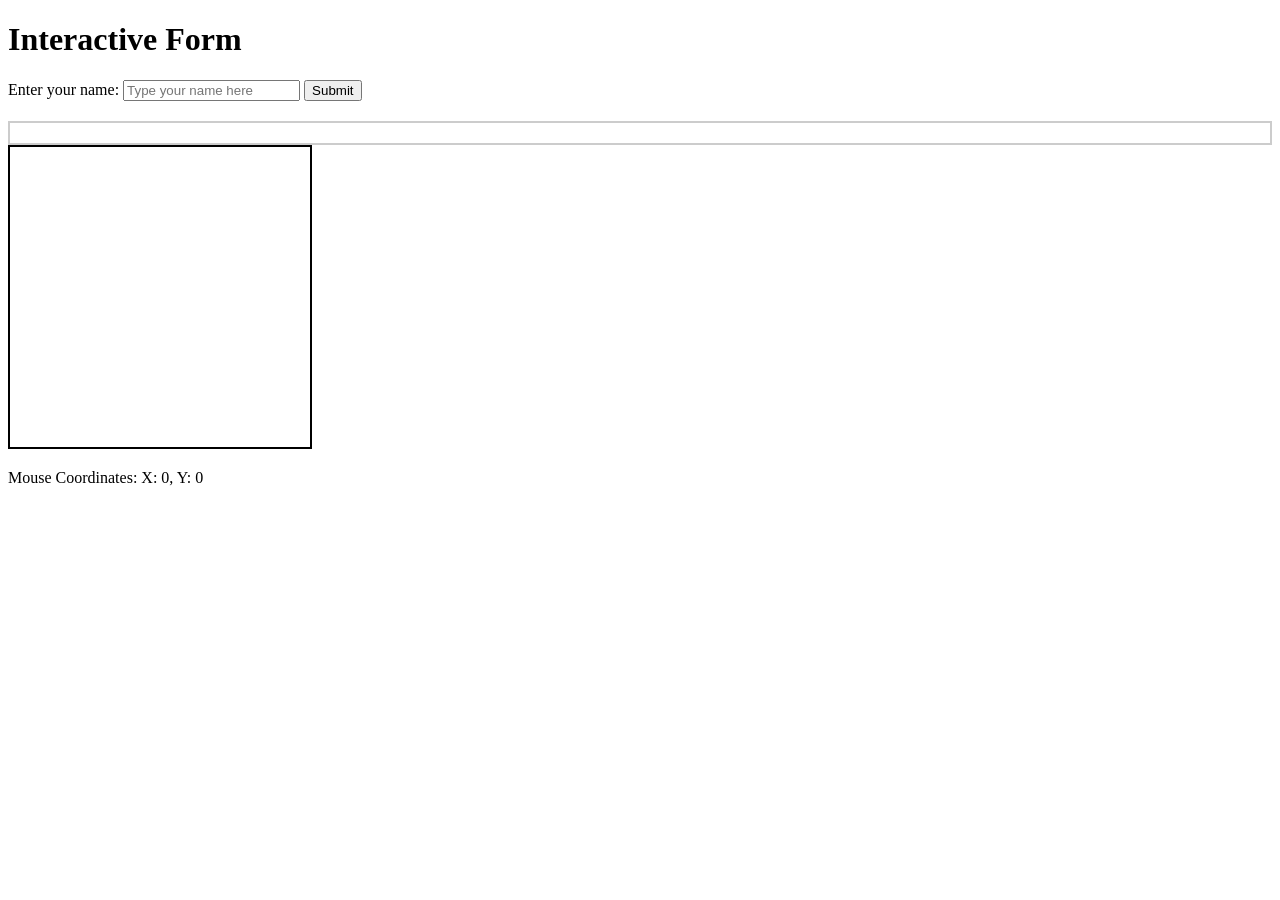
<file: Events Challenge/index.html>
<!DOCTYPE html>

<html lang="en">
  <head>
    <meta charset="UTF-8" />

    <meta name="viewport" content="width=device-width, initial-scale=1.0" />

    <title>Interactive Form Challenge</title>

    <style>
      #mouseTracker {
        width: 300px;

        height: 300px;

        border: 2px solid black;

        margin-bottom: 20px;
      }

      #outputDiv {
        margin-top: 20px;

        padding: 10px;

        border: 2px solid #ccc;
      }
    </style>
  </head>

  <body>
    <h1>Interactive Form</h1>

    <label for="nameInput">Enter your name:</label>

    <input type="text" id="nameInput" placeholder="Type your name here" />

    <button id="submitButton">Submit</button>

    <div id="outputDiv"></div>

    <div id="mouseTracker"></div>

    <div id="coordinates">Mouse Coordinates: X: 0, Y: 0</div>

    <script src="main.js"></script>
  </body>
</html>
</file>
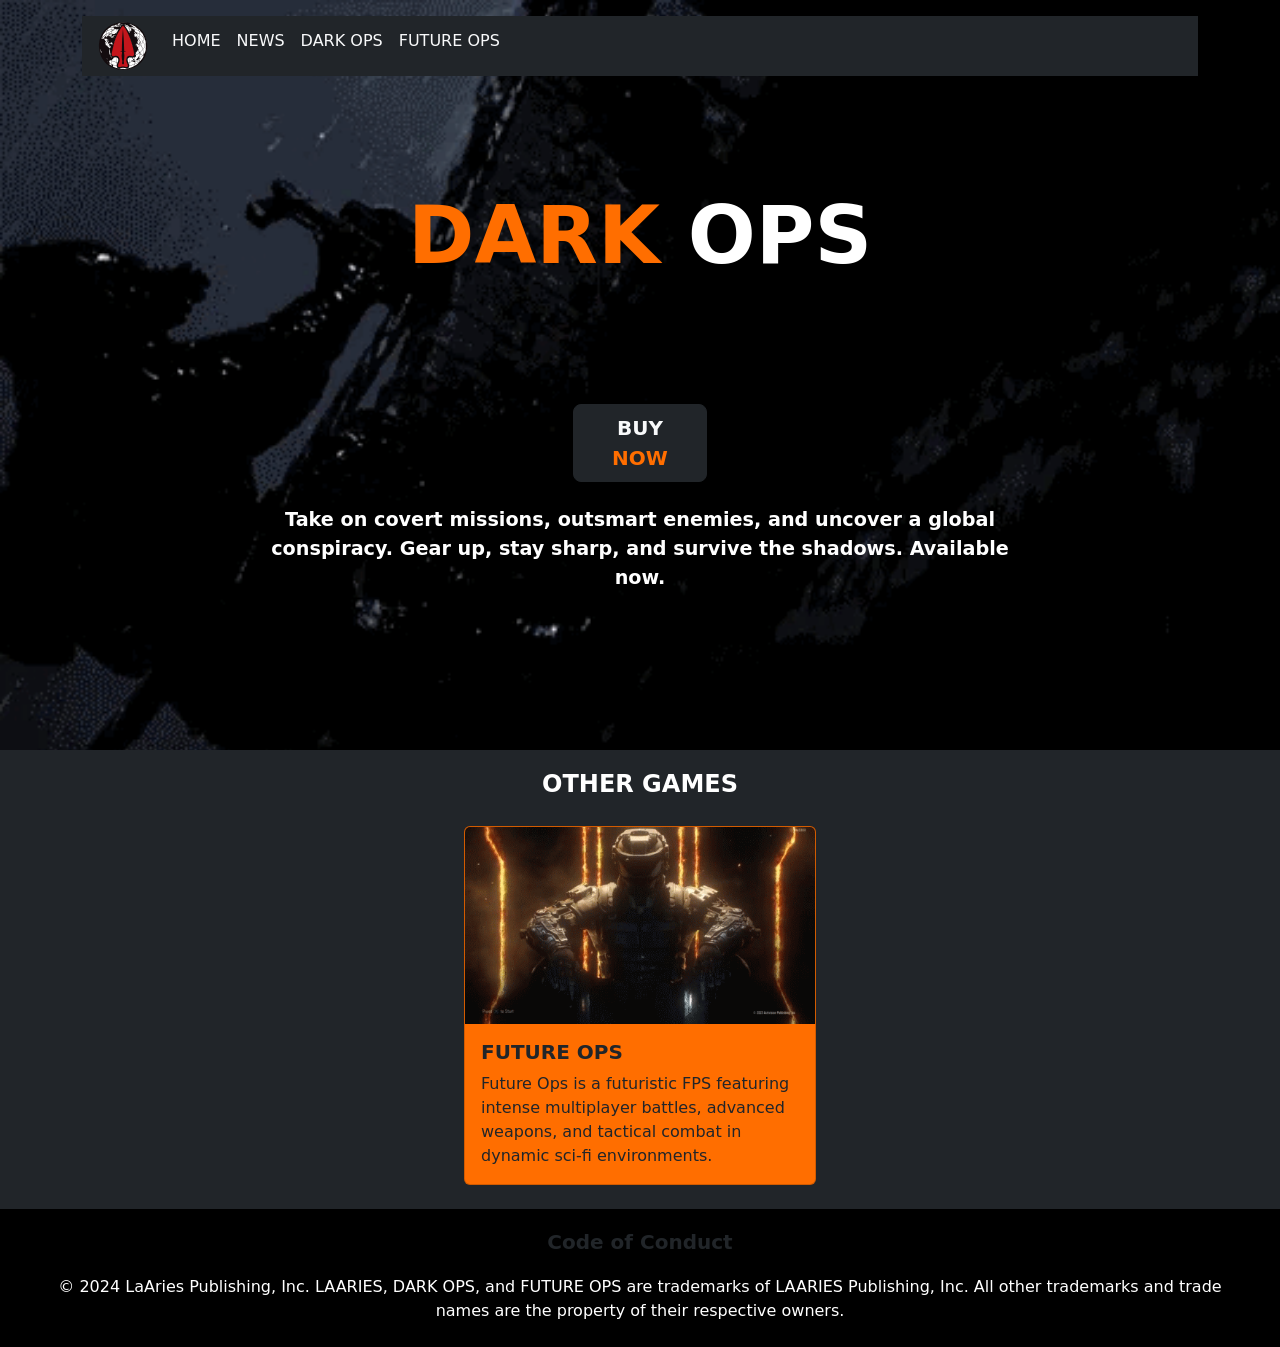
<file: Final Project/index.html>
<!DOCTYPE html>
<html lang="en">
  <head>
    <meta charset="utf-8" />
    <meta name="viewport" content="width=device-width, initial-scale=1" />
    <title>Dark Ops</title>
    <link
      href="https://cdn.jsdelivr.net/npm/bootstrap@5.3.3/dist/css/bootstrap.min.css"
      rel="stylesheet"
      integrity="sha384-QWTKZyjpPEjISv5WaRU9OFeRpok6YctnYmDr5pNlyT2bRjXh0JMhjY6hW+ALEwIH"
      crossorigin="anonymous"
    />
    <link rel="stylesheet" href="styles.css" />
  </head>

  <body class="text-bg-dark">
    <div id="body-container" class="text-bg-dark m-0 p-0">
      <!--BG IMG WITH TEXT AND BUY BUTTON-->
      <div
        class="mx-auto"
        id="img-container"
        style="
          background-image: url(./images/MainPageGif.gif);
          width: 100%;
          height: 750px;
          margin: auto;
          background-repeat: no-repeat;
          background-size: cover;
        "
      >
        <!--NAV CONTAINER WITH DROPDOWN MENU-->
        <div class="container pt-3" id="nav-container">
          <nav
            class="navbar navbar-expand-lg bg-dark py-0"
            data-bs-theme="dark"
          >
            <div class="container-fluid my-0 py-0 ps-3">
              <a class="navbar-brand" href="index.html">
                <img src="./images/DarkOpsLogo.svg" alt="DARK OPS" width="50" />
              </a>
              <button
                class="navbar-toggler"
                type="button"
                data-bs-toggle="collapse"
                data-bs-target="#navbarNav"
                aria-controls="navbarNav"
                aria-expanded="false"
                aria-label="Toggle navigation"
              >
                <span class="navbar-toggler-icon"></span>
              </button>
              <div class="collapse navbar-collapse" id="navbarNav">
                <ul class="navbar-nav">
                  <li class="nav-item">
                    <a class="nav-link link-light" aria-current="page" href="#"
                      >HOME</a
                    >
                  </li>
                  <li class="nav-item">
                    <a class="nav-link link-light" href="news.html">NEWS</a>
                  </li>
                  <li class="nav-item">
                    <a class="nav-link link-light" href="DarkOps.html">DARK OPS</a>
                  </li>
                  <li class="nav-item">
                    <a class="nav-link link-light" href="futureOps.html">FUTURE OPS</a>
                  </li>
                </ul>
              </div>
            </div>
          </nav>
        </div>
        <!--TEXT AND BUTTON IN GIF AREA-->
        <div
          class="mx-auto text-center fw-bold"
          style="margin-top: 100px; margin-bottom: 100px; font-size: 5em"
        >
          <span style="color: rgb(255, 110, 0)">DARK</span> OPS
        </div>
        <div
          id="buy-btn-div"
          class="mx-auto p-2 mt-5"
          style="width: 150px; height: 150px"
        >
          <a href="DarkOps.html" class="btn btn-dark btn-lg fw-bold" role="button"id="buy-btn">
            <span class="text-light">BUY </span><span style="color: rgb(255, 110, 0)">NOW</span>
          </a>     
        </div>
        <div class="mx-auto pb-1 fw-semibold" style="width:60%; margin-top: -40px; font-size: 1.2em; text-align:center;">
          Take on covert missions, outsmart enemies, and uncover a global 
          conspiracy. Gear up, stay sharp, and survive the shadows. Available now.
        </div>
      </div>

      <div class="text-center mt-3 fw-bold" style="font-size:x-large;">OTHER GAMES</div>
      <!--CARD WITH OTHER GAME-->
      <div class="card my-4 mx-auto" style="width: 22rem; background-color:rgb(255, 110, 0) ">
        <a href="futureOps.html" class="text-color-dark" id="future-ops-links">
        
          <img src="./images/FutureOpsGif.gif" class="card-img-top" alt="Future Ops" />
          <div class="card-body ">
            <h5 class="card-title text-color-dark fw-bold">FUTURE OPS</h5>
            <p class="card-text" >
              Future Ops is a futuristic FPS featuring intense multiplayer battles, 
              advanced weapons, and tactical combat in dynamic sci-fi environments.
            </p>
      </a>
          </div>
        </div>
        <footer class="bg-black">
          <div class="py-3 text-center "><a href="codeOfConduct.html" class="badge badge-pill badge-secondary fs-5">Code of Conduct</a></div>
          <div class="text-center mx-5 pb-4">© 2024 LaAries Publishing, Inc. LAARIES, DARK OPS, and FUTURE OPS 
            are trademarks of LAARIES Publishing, Inc. All other trademarks and trade 
            names are the property of their respective owners.</div>
        </footer>     
    </div>
    <script
      src="https://cdn.jsdelivr.net/npm/bootstrap@5.3.3/dist/js/bootstrap.bundle.min.js"
      integrity="sha384-YvpcrYf0tY3lHB60NNkmXc5s9fDVZLESaAA55NDzOxhy9GkcIdslK1eN7N6jIeHz"
      crossorigin="anonymous"
    ></script>
  </body>
</html>
</file>
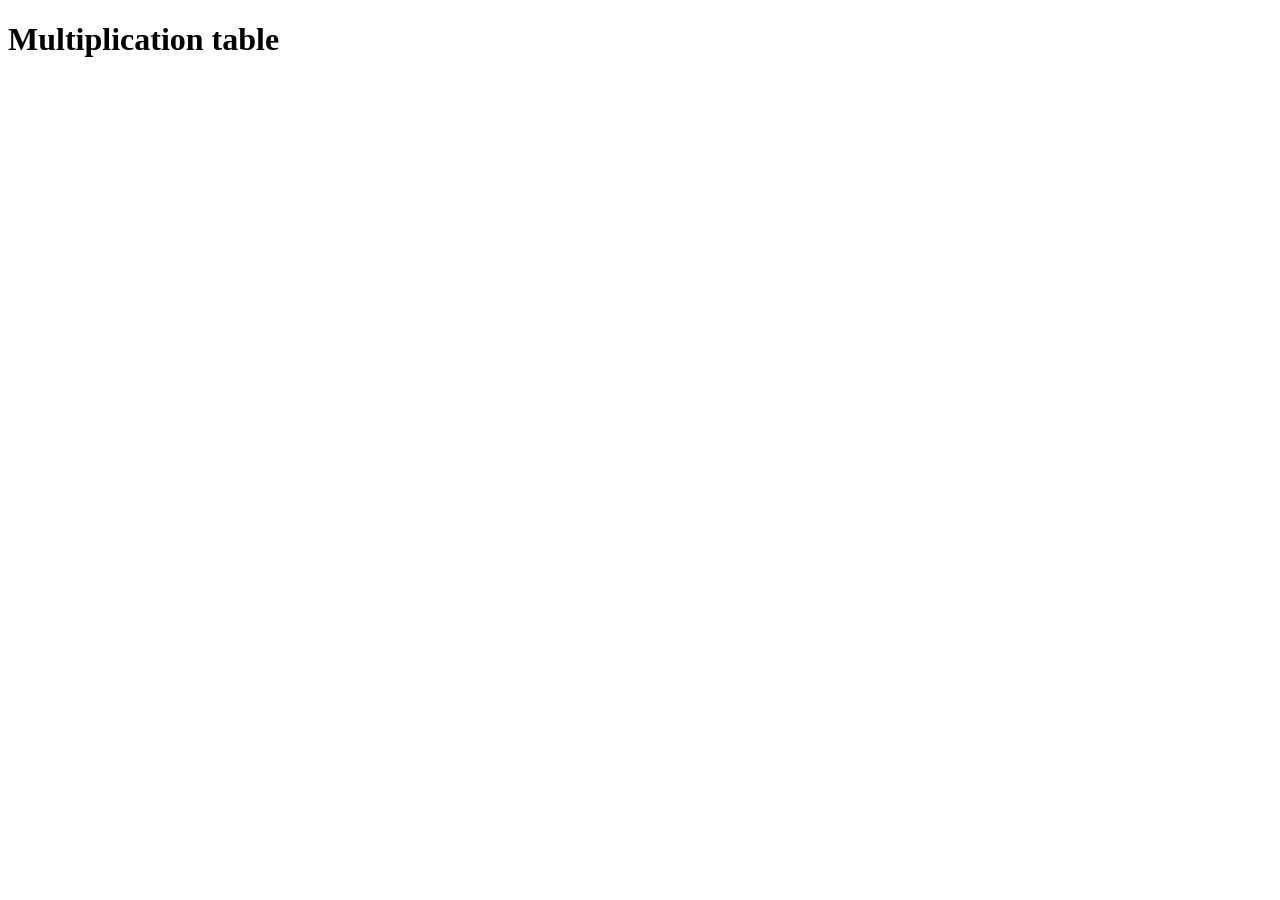
<file: Assignment 3/Multiplication Table/index.html>
<!DOCTYPE html>
<html lang="en">
  <head>
    <meta charset="UTF-8" />
    <meta name="viewport" content="width=device-width, initial-scale=1.0" />
    <title>Multiplication table</title>
  </head>
  <body>
    <h1>Multiplication table</h1>

    <script src="script.js"></script>
  </body>
</html>
</file>
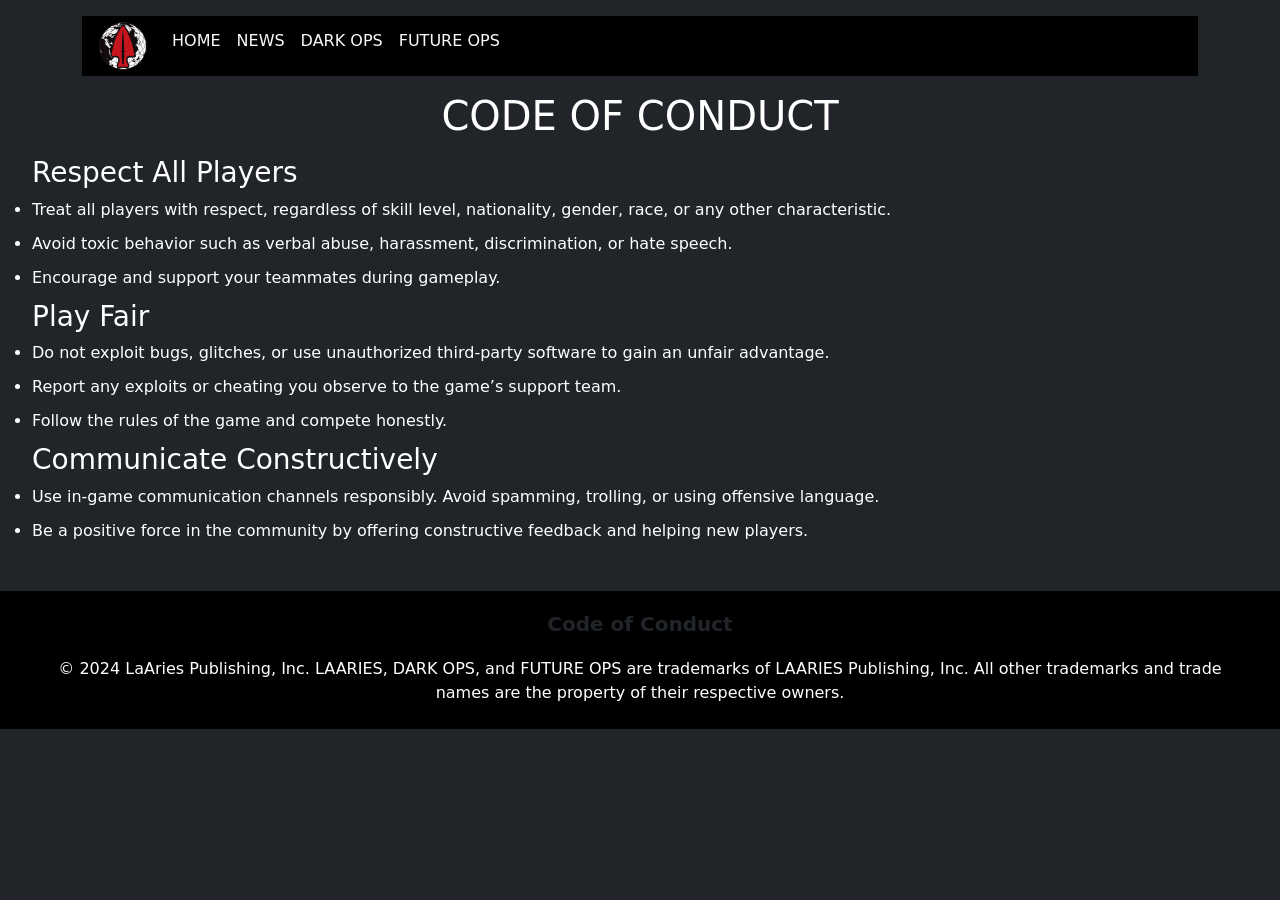
<file: Final Project/codeOfConduct.html>
<!DOCTYPE html>
<html lang="en">
  <head>
    <meta charset="utf-8" />
    <meta name="viewport" content="width=device-width, initial-scale=1" />
    <title>Code of Conduct</title>
    <link
      href="https://cdn.jsdelivr.net/npm/bootstrap@5.3.3/dist/css/bootstrap.min.css"
      rel="stylesheet"
      integrity="sha384-QWTKZyjpPEjISv5WaRU9OFeRpok6YctnYmDr5pNlyT2bRjXh0JMhjY6hW+ALEwIH"
      crossorigin="anonymous"
    />
    <link rel="stylesheet" href="styles.css" />
  </head>
</html>

<body class="text-bg-dark">
  <div id="body-container" class="text-bg-dark m-0 p-0">
    <div class="container pt-3" id="nav-container">
      <nav class="navbar navbar-expand-lg bg-black py-0" data-bs-theme="black">
        <div class="container-fluid my-0 py-0 ps-3">
          <a class="navbar-brand" href="index.html">
            <img src="./images/DarkOpsLogo.svg" alt="DARK OPS" width="50" />
          </a>
          <button
            class="navbar-toggler"
            type="button"
            data-bs-toggle="collapse"
            data-bs-target="#navbarNav"
            aria-controls="navbarNav"
            aria-expanded="false"
            aria-label="Toggle navigation"
          >
            <span class="navbar-toggler-icon"></span>
          </button>
          <div class="collapse navbar-collapse" id="navbarNav">
            <ul class="navbar-nav">
              <li class="nav-item">
                <a
                  class="nav-link link-light"
                  aria-current="page"
                  href="index.html"
                  >HOME</a
                >
              </li>
              <li class="nav-item">
                <a class="nav-link link-light" href="news.html">NEWS</a>
              </li>
              <li class="nav-item">
                <a class="nav-link link-light" href="DarkOps.html">DARK OPS</a>
              </li>
              <li class="nav-item">
                <a class="nav-link link-light" href="futureOps.html"
                  >FUTURE OPS</a
                >
              </li>
            </ul>
          </div>
        </div>
      </nav>
    </div>

    <!--CODE OF CONDUCT -->
    <div class="my-3 mx-auto" style="width: fit-content">
      <h1>CODE OF CONDUCT</h1>
    </div>
    <ul class="mb-5">
      <div><h3>Respect All Players</h3></div>
      <li>
        Treat all players with respect, regardless of skill level, nationality,
        gender, race, or any other characteristic.
      </li>
      <li>
        Avoid toxic behavior such as verbal abuse, harassment, discrimination,
        or hate speech.
      </li>
      <li>Encourage and support your teammates during gameplay.</li>
      <div><h3>Play Fair</h3></div>
      <li>
        Do not exploit bugs, glitches, or use unauthorized third-party software
        to gain an unfair advantage.
      </li>
      <li>
        Report any exploits or cheating you observe to the game’s support team.
      </li>
      <li>Follow the rules of the game and compete honestly.</li>
      <div><h3>Communicate Constructively</h3></div>
      <li>
        Use in-game communication channels responsibly. Avoid spamming,
        trolling, or using offensive language.
      </li>
      <li>
        Be a positive force in the community by offering constructive feedback
        and helping new players.
      </li>
    </ul>
    <footer class="bg-black">
      <div class="py-3 text-center">
        <a
          href="codeOfConduct.html"
          class="badge badge-pill badge-secondary fs-5"
          >Code of Conduct</a
        >
      </div>
      <div class="text-center mx-5 pb-4">
        © 2024 LaAries Publishing, Inc. LAARIES, DARK OPS, and FUTURE OPS are
        trademarks of LAARIES Publishing, Inc. All other trademarks and trade
        names are the property of their respective owners.
      </div>
    </footer>
  </div>
  <script
    src="https://cdn.jsdelivr.net/npm/bootstrap@5.3.3/dist/js/bootstrap.bundle.min.js"
    integrity="sha384-YvpcrYf0tY3lHB60NNkmXc5s9fDVZLESaAA55NDzOxhy9GkcIdslK1eN7N6jIeHz"
    crossorigin="anonymous"
  ></script>
</body>
</file>
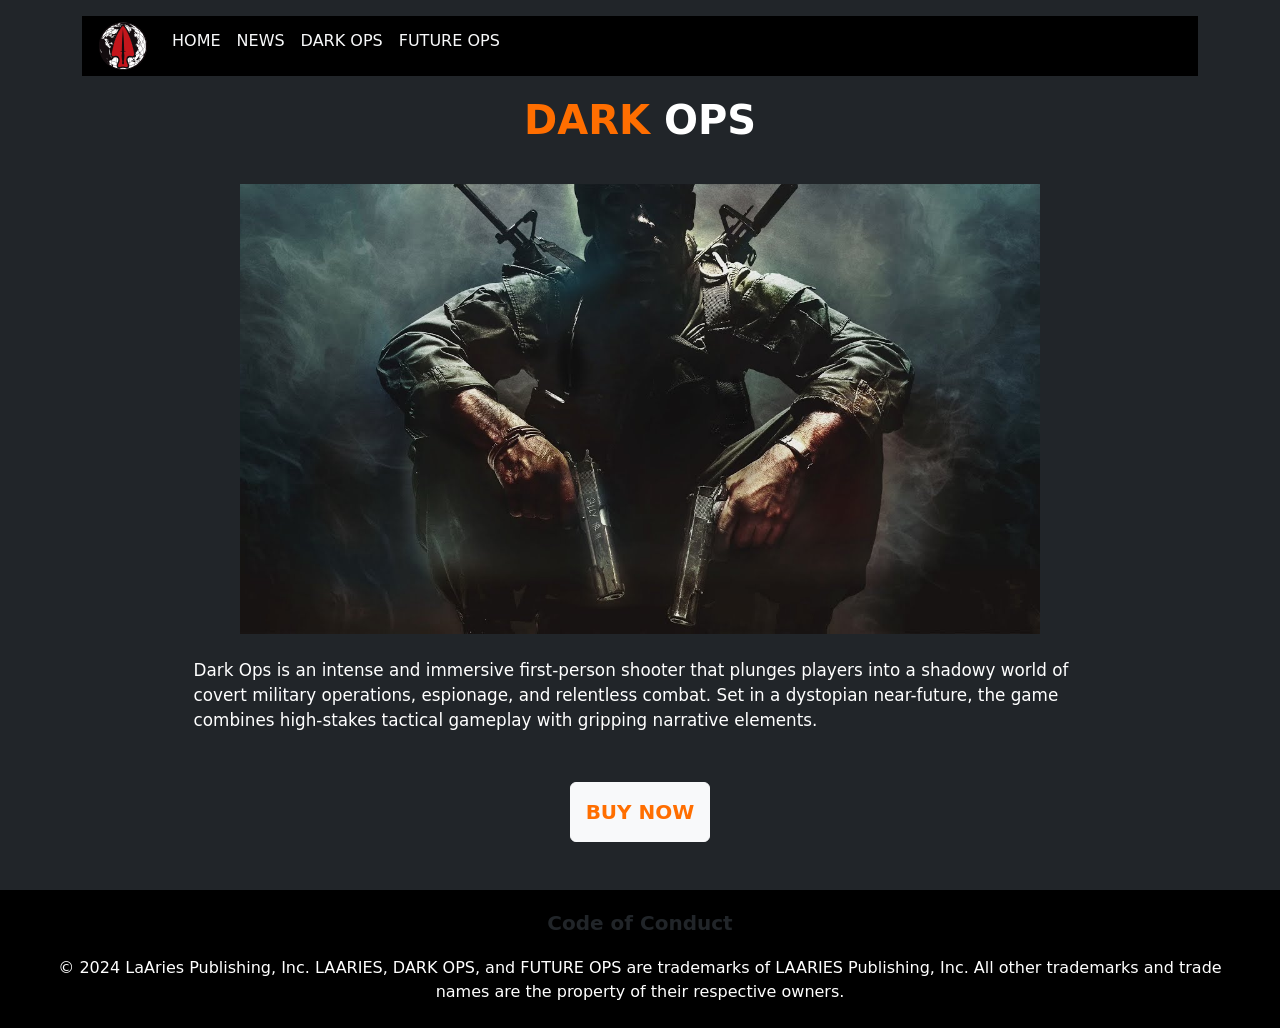
<file: Final Project/DarkOps.html>
<!DOCTYPE html>
<html lang="en">
  <head>
    <meta charset="utf-8" />
    <meta name="viewport" content="width=device-width, initial-scale=1" />
    <title>Dark Ops</title>
    <link
      href="https://cdn.jsdelivr.net/npm/bootstrap@5.3.3/dist/css/bootstrap.min.css"
      rel="stylesheet"
      integrity="sha384-QWTKZyjpPEjISv5WaRU9OFeRpok6YctnYmDr5pNlyT2bRjXh0JMhjY6hW+ALEwIH"
      crossorigin="anonymous"
    />
    <link rel="stylesheet" href="styles.css" />
  </head>
  <body class="text-bg-dark">
    <div id="body-container" class="m-0 p-0">
      <!--NAV CONTAINER WITH DROPDOWN MENU-->
      <div class="container pt-3" id="nav-container">
        <nav
          class="navbar navbar-expand-lg bg-black py-0"
          data-bs-theme="black"
        >
          <div class="container-fluid my-0 py-0 ps-3">
            <a class="navbar-brand" href="index.html">
              <img src="./images/DarkOpsLogo.svg" alt="DARK OPS" width="50" />
            </a>
            <button
              class="navbar-toggler"
              type="button"
              data-bs-toggle="collapse"
              data-bs-target="#navbarNav"
              aria-controls="navbarNav"
              aria-expanded="false"
              aria-label="Toggle navigation"
            >
              <span class="navbar-toggler-icon"></span>
            </button>
            <div class="collapse navbar-collapse" id="navbarNav">
              <ul class="navbar-nav">
                <li class="nav-item">
                  <a
                    class="nav-link link-light"
                    aria-current="page"
                    href="index.html"
                    >HOME</a
                  >
                </li>
                <li class="nav-item">
                  <a class="nav-link link-light" href="news.html">NEWS</a>
                </li>
                <li class="nav-item">
                  <a class="nav-link link-light" href="DarkOps.html"
                    >DARK OPS</a
                  >
                </li>
                <li class="nav-item">
                  <a class="nav-link link-light" href="futureOps.html"
                    >FUTURE OPS</a
                  >
                </li>
              </ul>
            </div>
          </div>
        </nav>
      </div>
      <div class="container">
        <!--TITLE-->
        <div style="text-align: center; margin: 20px 0 0 0">
          <h1 style="font-weight: bold">
            <span style="color: rgb(255, 110, 0)">DARK</span>
            OPS
          </h1>
        </div>
        <!--IMAGE-->
        <div style="text-align: center; margin: 40px 0px 0px 0px">
          <img
            src="./images/sittingBull.jpg"
            alt="sitting bull"
            style="width: 100%; max-width: 800px"
          />
        </div>
        <!--DESCRIPTION-->
        <div
          class="my-4"
          style="width: 80%; margin-left: 10%; font-size: 1.05em"
        >
          Dark Ops is an intense and immersive first-person shooter that plunges
          players into a shadowy world of covert military operations, espionage,
          and relentless combat. Set in a dystopian near-future, the game
          combines high-stakes tactical gameplay with gripping narrative
          elements.
        </div>
        <!--BUY BUTTON-->
        <div style="width: 140px; margin: auto">
          <button
            id="darkOpsBuy"
            type="button"
            class="btn btn-light mt-4 mb-5 fw-bold fs-5"
            style="width: 140px; height: 60px; color: rgb(255, 110, 0)"
          >
            BUY NOW
          </button>
        </div>
      </div>
      <footer class="bg-black">
        <div class="py-3 text-center">
          <a
            href="codeOfConduct.html"
            class="badge badge-pill badge-secondary fs-5"
            >Code of Conduct</a
          >
        </div>
        <div class="text-center mx-5 pb-4">
          © 2024 LaAries Publishing, Inc. LAARIES, DARK OPS, and FUTURE OPS are
          trademarks of LAARIES Publishing, Inc. All other trademarks and trade
          names are the property of their respective owners.
        </div>
      </footer>
    </div>
    <script
      src="https://cdn.jsdelivr.net/npm/bootstrap@5.3.3/dist/js/bootstrap.bundle.min.js"
      integrity="sha384-YvpcrYf0tY3lHB60NNkmXc5s9fDVZLESaAA55NDzOxhy9GkcIdslK1eN7N6jIeHz"
      crossorigin="anonymous"
    ></script>
    <script src="DObuyScript.js"></script>
  </body>
</html>
</file>
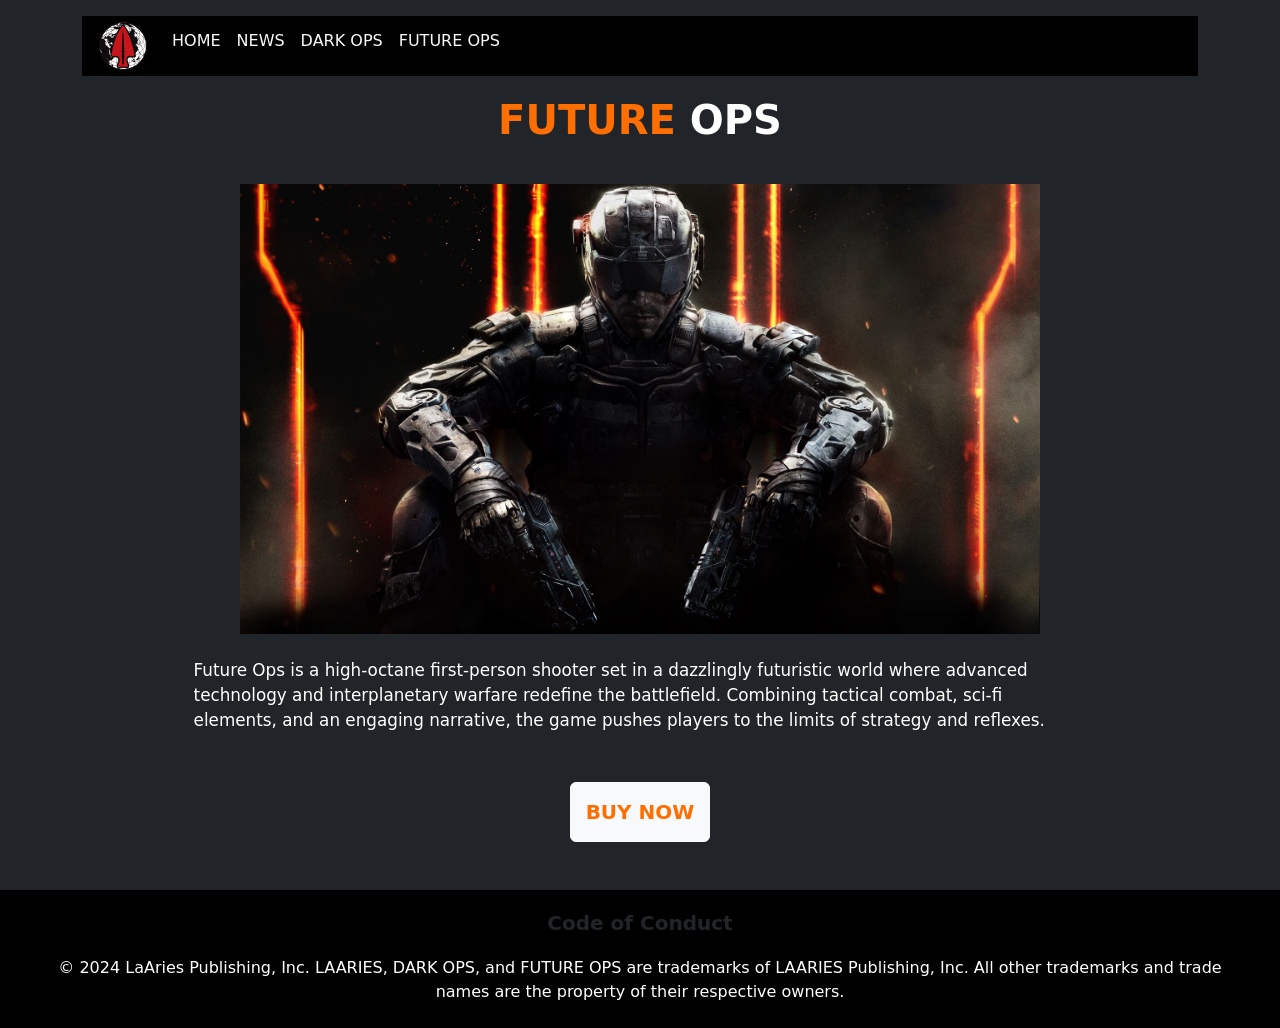
<file: Final Project/futureOps.html>
<!DOCTYPE html>
<html lang="en">
  <head>
    <meta charset="utf-8" />
    <meta name="viewport" content="width=device-width, initial-scale=1" />
    <title>Future Ops</title>
    <link
      href="https://cdn.jsdelivr.net/npm/bootstrap@5.3.3/dist/css/bootstrap.min.css"
      rel="stylesheet"
      integrity="sha384-QWTKZyjpPEjISv5WaRU9OFeRpok6YctnYmDr5pNlyT2bRjXh0JMhjY6hW+ALEwIH"
      crossorigin="anonymous"
    />
    <link rel="stylesheet" href="styles.css" />
  </head>
  <body class="text-bg-dark">
    <div id="body-container" class="m-0 p-0">
      <!--NAV CONTAINER WITH DROPDOWN MENU-->
      <div class="container pt-3" id="nav-container">
        <nav
          class="navbar navbar-expand-lg bg-black py-0"
          data-bs-theme="black"
        >
          <div class="container-fluid my-0 py-0 ps-3">
            <a class="navbar-brand" href="index.html">
              <img src="./images/DarkOpsLogo.svg" alt="DARK OPS" width="50" />
            </a>
            <button
              class="navbar-toggler"
              type="button"
              data-bs-toggle="collapse"
              data-bs-target="#navbarNav"
              aria-controls="navbarNav"
              aria-expanded="false"
              aria-label="Toggle navigation"
            >
              <span class="navbar-toggler-icon"></span>
            </button>
            <div class="collapse navbar-collapse" id="navbarNav">
              <ul class="navbar-nav">
                <li class="nav-item">
                  <a
                    class="nav-link link-light"
                    aria-current="page"
                    href="index.html"
                    >HOME</a
                  >
                </li>
                <li class="nav-item">
                  <a class="nav-link link-light" href="news.html">NEWS</a>
                </li>
                <li class="nav-item">
                  <a class="nav-link link-light" href="DarkOps.html"
                    >DARK OPS</a
                  >
                </li>
                <li class="nav-item">
                  <a class="nav-link link-light" href="futureOps.html"
                    >FUTURE OPS</a
                  >
                </li>
              </ul>
            </div>
          </div>
        </nav>
      </div>
      <div class="container">
        <!--TITLE-->
        <div style="text-align: center; margin: 20px 0 0 0">
          <h1 style="font-weight: bold">
            <span style="color: rgb(255, 110, 0)">FUTURE</span>
            OPS
          </h1>
        </div>
        <!--IMAGE-->
        <div style="text-align: center; margin: 40px 0px 0px 0px">
          <img
            src="./images/futureOps.jpg"
            alt="sitting bull"
            style="width: 100%; max-width: 800px"
          />
        </div>
        <!--DESCRIPTION-->
        <div
          class="my-4"
          style="width: 80%; margin-left: 10%; font-size: 1.05em"
        >
          Future Ops is a high-octane first-person shooter set in a dazzlingly
          futuristic world where advanced technology and interplanetary warfare
          redefine the battlefield. Combining tactical combat, sci-fi elements,
          and an engaging narrative, the game pushes players to the limits of
          strategy and reflexes.
        </div>
        <!--BUY BUTTON-->
        <div style="width: 140px; margin: auto">
          <button
            id="futureOpsBuy"
            type="button"
            class="btn btn-light mt-4 mb-5 fw-bold fs-5"
            style="width: 140px; height: 60px; color: rgb(255, 110, 0)"
          >
            BUY NOW
          </button>
        </div>
      </div>
      <footer class="bg-black">
        <div class="py-3 text-center">
          <a
            href="codeOfConduct.html"
            class="badge badge-pill badge-secondary fs-5"
            >Code of Conduct</a
          >
        </div>
        <div class="text-center mx-5 pb-4">
          © 2024 LaAries Publishing, Inc. LAARIES, DARK OPS, and FUTURE OPS are
          trademarks of LAARIES Publishing, Inc. All other trademarks and trade
          names are the property of their respective owners.
        </div>
      </footer>
    </div>
    <script
      src="https://cdn.jsdelivr.net/npm/bootstrap@5.3.3/dist/js/bootstrap.bundle.min.js"
      integrity="sha384-YvpcrYf0tY3lHB60NNkmXc5s9fDVZLESaAA55NDzOxhy9GkcIdslK1eN7N6jIeHz"
      crossorigin="anonymous"
    ></script>
    <script src="FObuyScript.js"></script>
  </body>
</html>
</file>
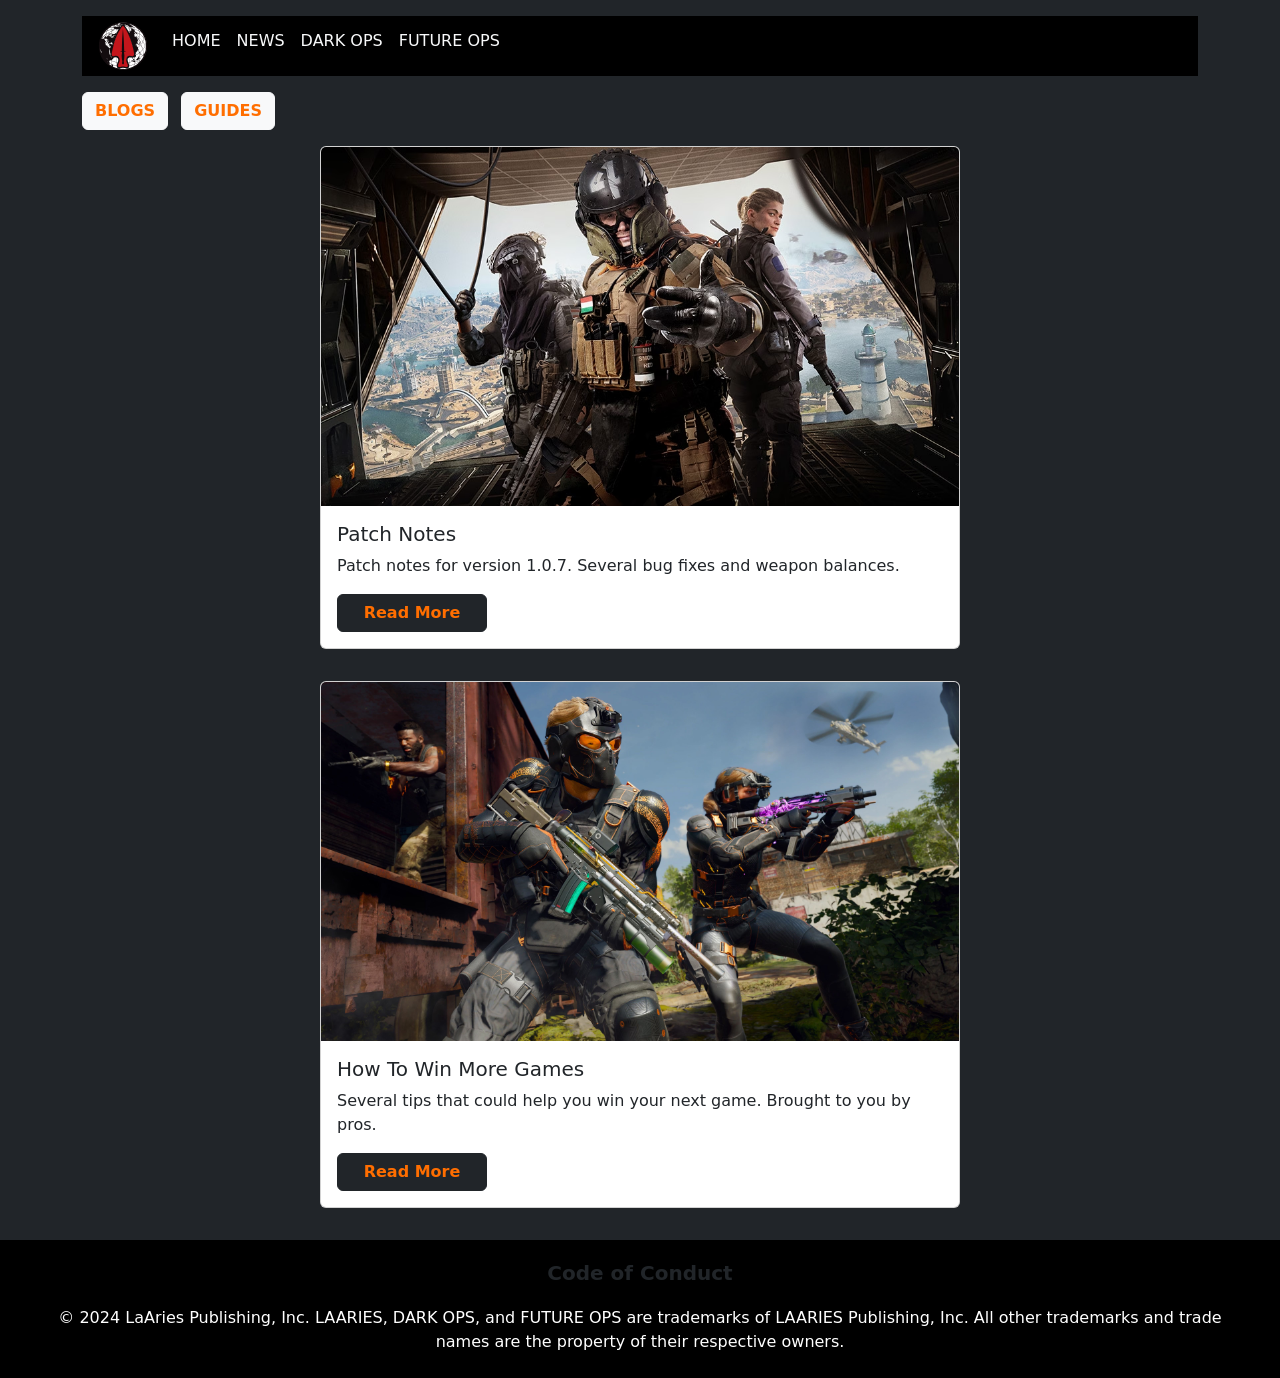
<file: Final Project/news.html>
<!DOCTYPE html>
<html lang="en">
  <head>
    <meta charset="utf-8" />
    <meta name="viewport" content="width=device-width, initial-scale=1" />
    <title>Dark Ops News</title>
    <link
      href="https://cdn.jsdelivr.net/npm/bootstrap@5.3.3/dist/css/bootstrap.min.css"
      rel="stylesheet"
      integrity="sha384-QWTKZyjpPEjISv5WaRU9OFeRpok6YctnYmDr5pNlyT2bRjXh0JMhjY6hW+ALEwIH"
      crossorigin="anonymous"
    />
    <link rel="stylesheet" href="styles.css" />
  </head>
  <body class="text-bg-dark">
    <div id="body-container" class="m-0 p-0">
      <!--NAV CONTAINER WITH DROPDOWN MENU-->
      <div class="container pt-3" id="nav-container">
        <nav
          class="navbar navbar-expand-lg bg-black py-0"
          data-bs-theme="black"
        >
          <div class="container-fluid my-0 py-0 ps-3">
            <a class="navbar-brand" href="index.html">
              <img src="./images/DarkOpsLogo.svg" alt="DARK OPS" width="50" />
            </a>
            <button
              class="navbar-toggler"
              type="button"
              data-bs-toggle="collapse"
              data-bs-target="#navbarNav"
              aria-controls="navbarNav"
              aria-expanded="false"
              aria-label="Toggle navigation"
            >
              <span class="navbar-toggler-icon"></span>
            </button>
            <div class="collapse navbar-collapse" id="navbarNav">
              <ul class="navbar-nav">
                <li class="nav-item">
                  <a class="nav-link link-light" aria-current="page" href="index.html"
                    >HOME</a
                  >
                </li>
                <li class="nav-item">
                  <a class="nav-link link-light" href="news.html">NEWS</a>
                </li>
                <li class="nav-item">
                  <a class="nav-link link-light" href="DarkOps.html">DARK OPS</a>
                </li>
                <li class="nav-item">
                  <a class="nav-link link-light" href="futureOps.html">FUTURE OPS</a>
                </li>
              </ul>
            </div>
          </div>
        </nav>
      </div>
      <!--BUTTONS TO FILTER DATA-->
      <div id="filters" class="container my-3">
        <button id="blog-btn" class="btn btn-light fw-bold me-2 filter-btn" style="color: rgb(255, 110, 0)">
          BLOGS
        </button>
        <button id="guide-btn" class="btn btn-light fw-bold filter-btn" style="color: rgb(255, 110, 0)">
          GUIDES
        </button>
      </div>
      <!--NEWS CARDS WITH FILTER-->
      
      <div class="card news blog" style="width: 50%; ">
        <img src="./images/PatchNotes.avif" class="card-img-top" alt="..." />
        <div class="card-body">
          <h5 class="card-title">Patch Notes</h5>
          <p class="card-text">
            Patch notes for version 1.0.7. Several bug fixes and weapon balances.
          </p>
          <a href="patchNotes.html" class="btn btn-dark news">Read More</a>
        </div>
      </div>
    
    <div class="card news guide" style="width: 50%;">
      <img src="./images/HowTo.jpg" class="card-img-top" alt="..." />
      <div class="card-body">
        <h5 class="card-title">How To Win More Games</h5>
        <p class="card-text">
          Several tips that could help you win your next game. 
          Brought to you by pros.
        </p>
        <a href="winMore.html" class="btn btn-dark news">Read More</a>
      </div>
    </div>
  </div>

<footer class="bg-black">
  <div class="py-3 text-center "><a href="codeOfConduct.html" class="badge badge-pill badge-secondary fs-5">Code of Conduct</a></div>
  <div class="text-center mx-5 pb-4">© 2024 LaAries Publishing, Inc. LAARIES, DARK OPS, and FUTURE OPS 
    are trademarks of LAARIES Publishing, Inc. All other trademarks and trade 
    names are the property of their respective owners.</div>
</footer> 
</div>   
    <script src="newsScript.js"></script>
    <script
      src="https://cdn.jsdelivr.net/npm/bootstrap@5.3.3/dist/js/bootstrap.bundle.min.js"
      integrity="sha384-YvpcrYf0tY3lHB60NNkmXc5s9fDVZLESaAA55NDzOxhy9GkcIdslK1eN7N6jIeHz"
      crossorigin="anonymous"
    ></script>
  </body>
</html>
</file>
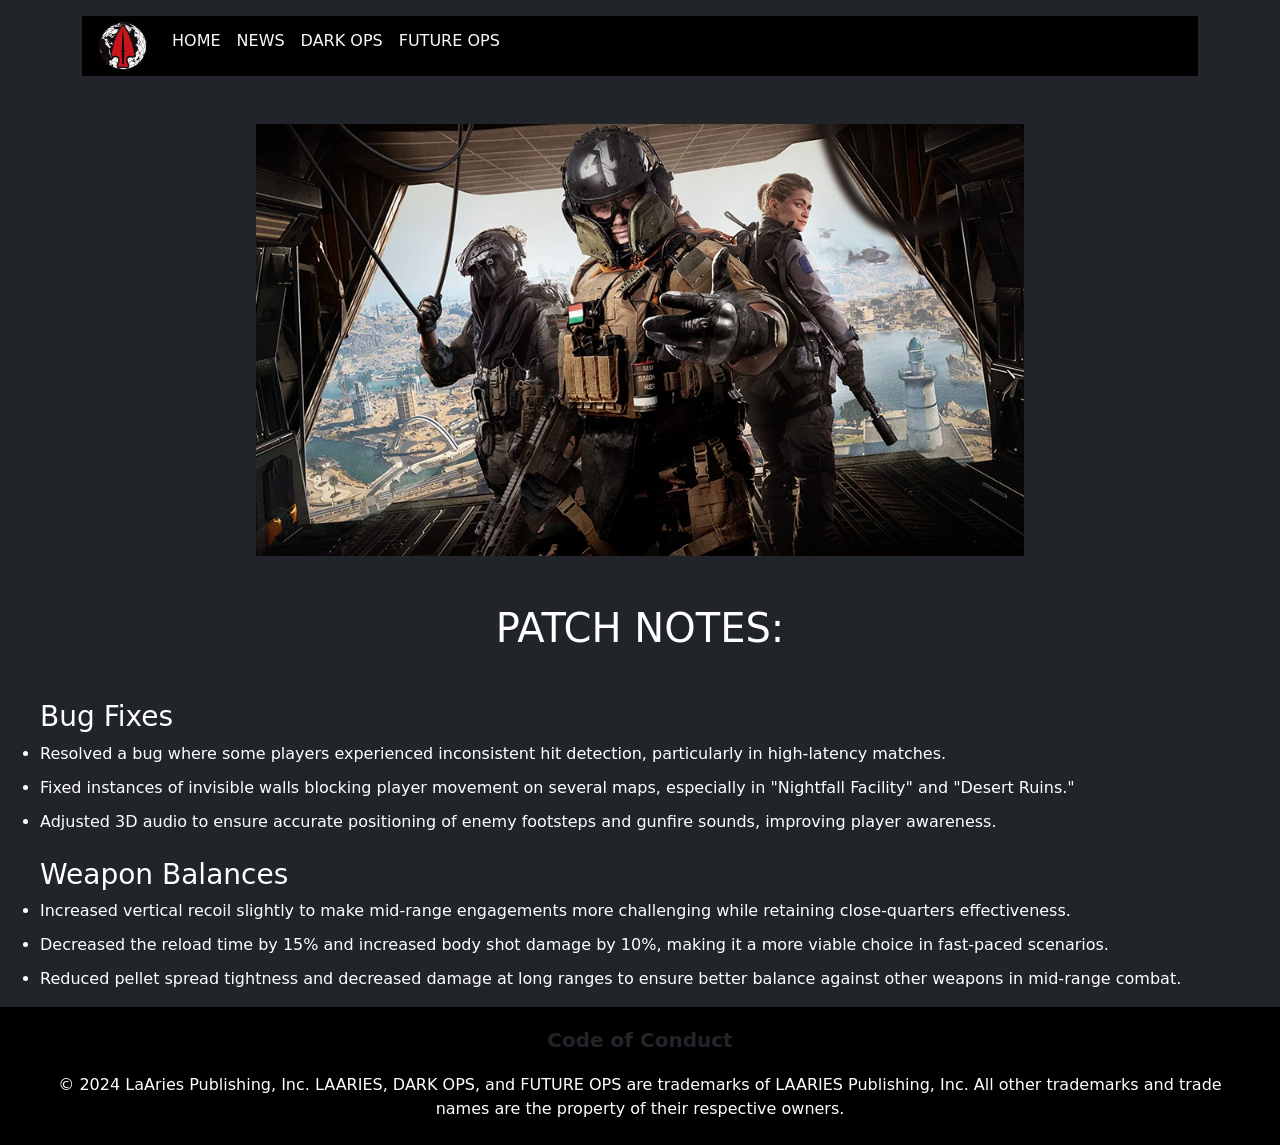
<file: Final Project/patchNotes.html>
<!DOCTYPE html>
<html lang="en">
  <head>
    <meta charset="utf-8" />
    <meta name="viewport" content="width=device-width, initial-scale=1" />
    <title>Patch Notes</title>
    <link
      href="https://cdn.jsdelivr.net/npm/bootstrap@5.3.3/dist/css/bootstrap.min.css"
      rel="stylesheet"
      integrity="sha384-QWTKZyjpPEjISv5WaRU9OFeRpok6YctnYmDr5pNlyT2bRjXh0JMhjY6hW+ALEwIH"
      crossorigin="anonymous"
    />
    <link rel="stylesheet" href="styles.css" />
  </head>
  <body class="text-bg-dark">
    <!--NAV CONTAINER WITH DROPDOWN MENU-->
    <div class="container pt-3" id="nav-container">
      <nav
        class="navbar navbar-expand-lg bg-black py-0"
        data-bs-theme="black"
      >
        <div class="container-fluid my-0 py-0 ps-3">
          <a class="navbar-brand" href="index.html">
            <img src="./images/DarkOpsLogo.svg" alt="DARK OPS" width="50" />
          </a>
          <button
            class="navbar-toggler"
            type="button"
            data-bs-toggle="collapse"
            data-bs-target="#navbarNav"
            aria-controls="navbarNav"
            aria-expanded="false"
            aria-label="Toggle navigation"
          >
            <span class="navbar-toggler-icon"></span>
          </button>
          <div class="collapse navbar-collapse" id="navbarNav">
            <ul class="navbar-nav">
              <li class="nav-item">
                <a class="nav-link link-light" aria-current="page" href="index.html"
                  >HOME</a
                >
              </li>
              <li class="nav-item">
                <a class="nav-link link-light" href="news.html">NEWS</a>
              </li>
              <li class="nav-item">
                <a class="nav-link link-light" href="DarkOps.html">DARK OPS</a>
              </li>
              <li class="nav-item">
                <a class="nav-link link-light" href="futureOps.html">FUTURE OPS</a>
              </li>
            </ul>
          </div>
        </div>
      </nav>
    </div>
    <!--IMAGE TO DISPLAY-->
    <div id="patchNotesImgCont" class="my-5">
      <img src="./images/PatchNotes.avif" alt="Patch Notes Img" id="patchNotesImg">
    </div>
    <!--MAIN PATCH NOTES-->
    <div class="text-center mb-5"><h1>PATCH NOTES:</h1></div>
    <ul class="mx-2">
      <div><h3>Bug Fixes</h3></div>
      <li>Resolved a bug where some players experienced inconsistent hit 
        detection, particularly in high-latency matches.</li>
      <li>Fixed instances of invisible walls blocking player movement on 
        several maps, especially in "Nightfall Facility" and "Desert Ruins."</li>
      <li>Adjusted 3D audio to ensure accurate positioning of enemy footsteps 
        and gunfire sounds, improving player awareness.</li>
      <div class="mt-4"><h3>Weapon Balances</h3></div>
      <li>Increased vertical recoil slightly to make mid-range engagements more 
        challenging while retaining close-quarters effectiveness.</li>
      <li>Decreased the reload time by 15% and increased body shot damage by 10%, making 
        it a more viable choice in fast-paced scenarios.</li>
      <li>Reduced pellet spread tightness and decreased damage at long ranges to ensure 
        better balance against other weapons in mid-range combat.</li>
    </ul>
    <footer class="bg-black">
      <div class="py-3 text-center "><a href="codeOfConduct.html" class="badge badge-pill badge-secondary fs-5">Code of Conduct</a></div>
      <div class="text-center mx-5 pb-4">© 2024 LaAries Publishing, Inc. LAARIES, DARK OPS, and FUTURE OPS 
        are trademarks of LAARIES Publishing, Inc. All other trademarks and trade 
        names are the property of their respective owners.</div>
    </footer> 
    </div>   
        <script src="newsScript.js"></script>
        <script
          src="https://cdn.jsdelivr.net/npm/bootstrap@5.3.3/dist/js/bootstrap.bundle.min.js"
          integrity="sha384-YvpcrYf0tY3lHB60NNkmXc5s9fDVZLESaAA55NDzOxhy9GkcIdslK1eN7N6jIeHz"
          crossorigin="anonymous"
        ></script>
  </body>
</html>
</file>
<file: Final Project/styles.css>
a:link, .future-ops-links{
    color:#212529;
    text-decoration: none;
}

a:visited, .future-ops-links  {
    color:#212529;
    text-decoration: none;

}

a:hover, .future-ops-links{
    color:#383e43;
    text-decoration: none;

}

 

.card.news {
    margin: auto;
    margin-bottom: 2em;
}

.btn.btn-dark.news {
    width: 150px;
    margin: auto;
    color: rgb(255, 110, 0);
    font-weight: bold;
    
}


li {
    margin-bottom: 10px;
}

#patchNotesImg {
    width: 60%;
    height: auto;
    margin:auto;

}

#patchNotesImgCont{
    width: 100%;
    text-align: center;
    
}
</file>
